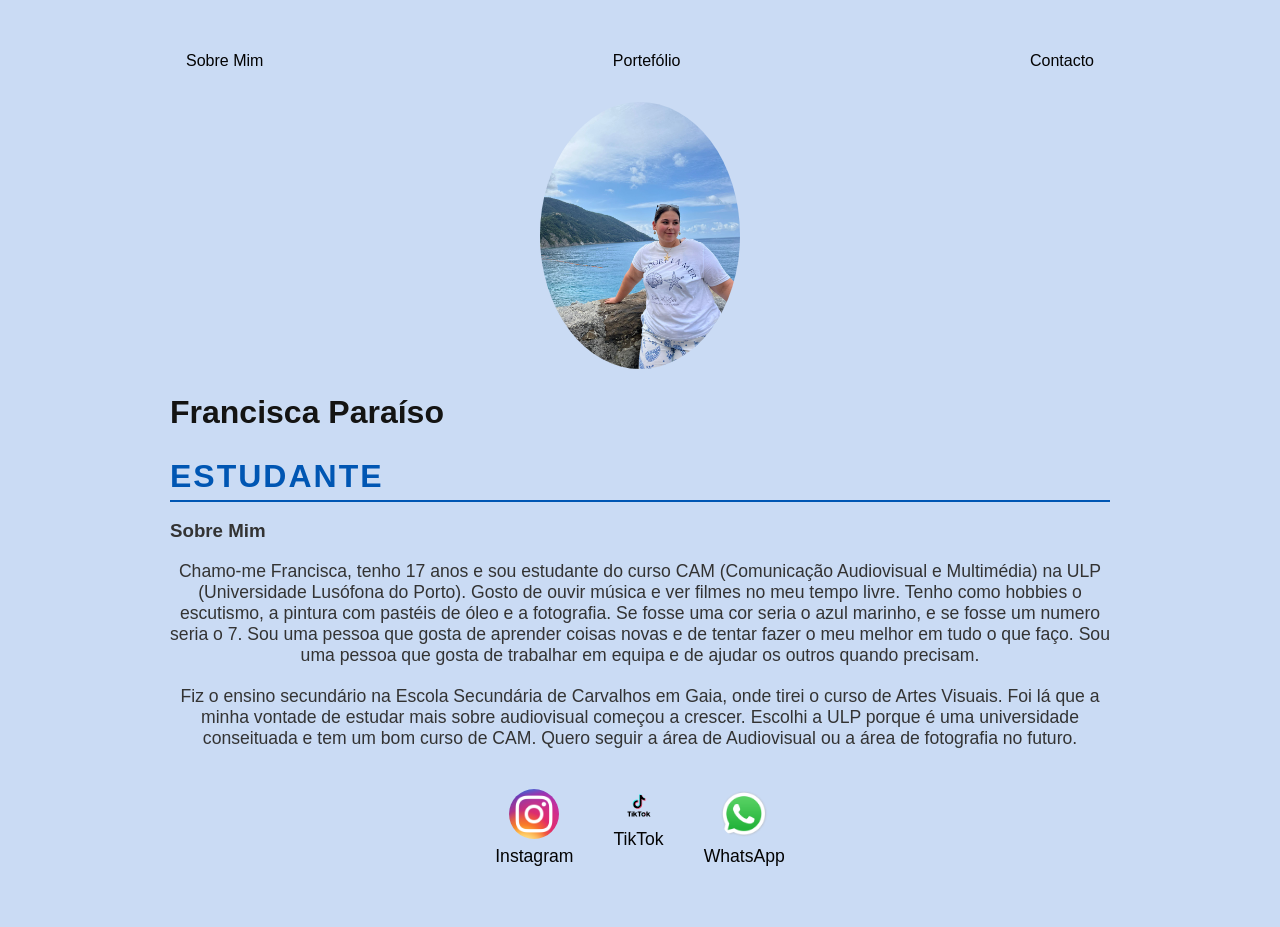
<file: index.html>
<!DOCTYPE html>
<html lang="pt">
<head>
    <meta charset="UTF-8">
    <meta name="viewport" content="width=device-width, initial-scale=1.0">
    <title>Tudo Sobre Mim</title>
    <link rel="stylesheet" href="style.css">
</head>
<body>
    <div class="container">

        <!-- Navegação -->
        <nav>
            <ul>
                <li><a href="index.html">Sobre Mim</a></li>
                <li><a href="portefolio.html">Portefólio</a></li>
                <li><a href="contacto.html">Contacto</a></li>
            </ul>
        </nav>

        <!-- Cabeçalho com imagem -->
        <div class="center">
            <img src="./img/Imagem WhatsApp 2025-10-03 às 12.58.12_1169ee15.jpg" alt="Foto de Francisca" style="width: 200px; height: auto;">
        </div>
        

        <h1>Francisca Paraíso</h1>
        <h2>Estudante</h2>

        <!-- Conteúdo Principal -->
        <main>
            <section>
                <h3>Sobre Mim</h3>
                <p>
                    Chamo-me Francisca, tenho 17 anos e sou estudante do curso CAM (Comunicação Audiovisual e Multimédia) na ULP (Universidade Lusófona do Porto).
                    Gosto de ouvir música e ver filmes no meu tempo livre.
                    Tenho como hobbies o escutismo, a pintura com pastéis de óleo e a fotografia.
                    Se fosse uma cor seria o azul marinho, e se fosse um numero seria o 7.
                    Sou uma pessoa que gosta de aprender coisas novas e de tentar fazer o meu melhor em tudo o que faço.
                    Sou uma pessoa que gosta de trabalhar em equipa e de ajudar os outros quando precisam.

                </p>
            </section>

            <section>
                <p>
                    Fiz o ensino secundário na Escola Secundária de Carvalhos em Gaia, onde tirei o curso de Artes Visuais.
                    Foi lá que a minha vontade de estudar mais sobre audiovisual começou a crescer.
                    Escolhi a ULP porque é uma universidade conseituada e tem um bom curso de CAM.
                    Quero seguir a área de Audiovisual ou a área de fotografia no futuro.
                </p>
            </section>
        </main>

        <!-- Rodapé -->
        <footer>
            <a href="https://www.instagram.com/kikas_paraiso/" target="_blank" rel="noopener noreferrer">
                <img src="./img/Instagram.webp" alt="Instagram" style="width: 50px; height: auto;">
                <p>Instagram</p>
            </a>

            <a href="https://www.tiktok.com/@kika_paraiso" target="_blank" rel="noopener noreferrer">
                <img src="./img/TIKTOK.svg" alt="TikTok" style="width: 50px; height: auto;">
                <p>TikTok</p>
            </a>

            <a href="https://wa.me/351924341520" target="_blank" rel="noopener noreferrer">
                <img src="./img/Zap Zap.webp" alt="WhatsApp" style="width: 50px; height: auto;">
                <p>WhatsApp</p>
            </a>
        </footer>

    </div>
</body>
</html>
</file>
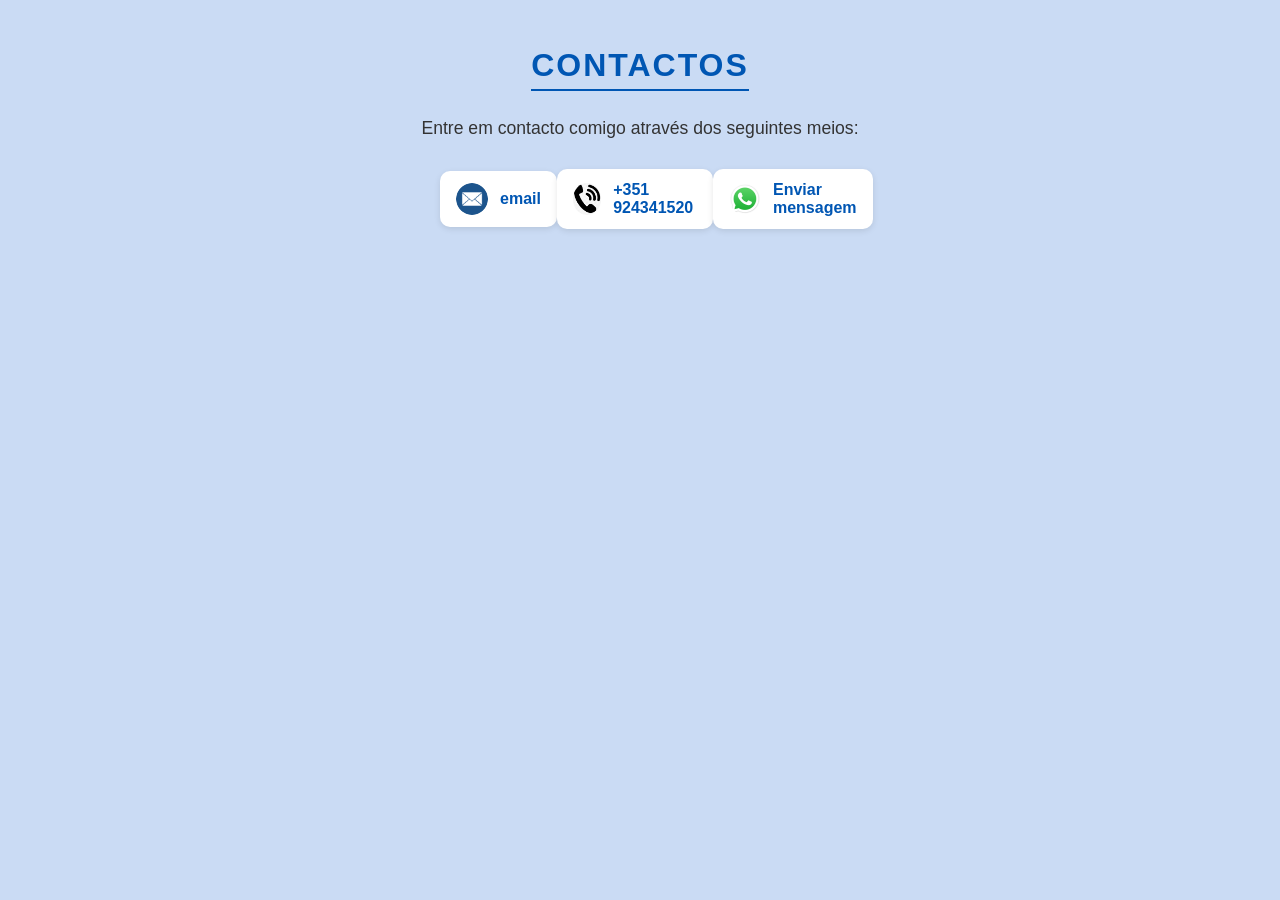
<file: contacto.html>
<!DOCTYPE html>
<html lang="pt">
<head>
  <meta charset="UTF-8">
  <meta name="viewport" content="width=device-width, initial-scale=1.0">
  <title>Contactos</title>
  <link rel="stylesheet" href="style.css">
</head>
<body>
  <h2>Contactos</h2>
  <p>Entre em contacto comigo através dos seguintes meios:</p>

  <ul class="contactos-lista">
    <li>
      <img src="./img/email-message-icon-design-in-blue-circle-png.webp" alt="Email" class="icon">
      <a href="mailto:paraisof232@gmail.com">email</a>
    </li>
    <li>
      <img src="./img/images.png" alt="Telefone" class="icon">
      <a href="tel:+351924341520">+351 924341520</a>
    </li>
    <li>
      <img src="./img/Zap Zap.webp" alt="WhatsApp" class="icon">
      <a href="https://wa.me/351924341520" target="_blank">Enviar mensagem</a>
    </li>
  </ul>
</body>
</html>
</file>
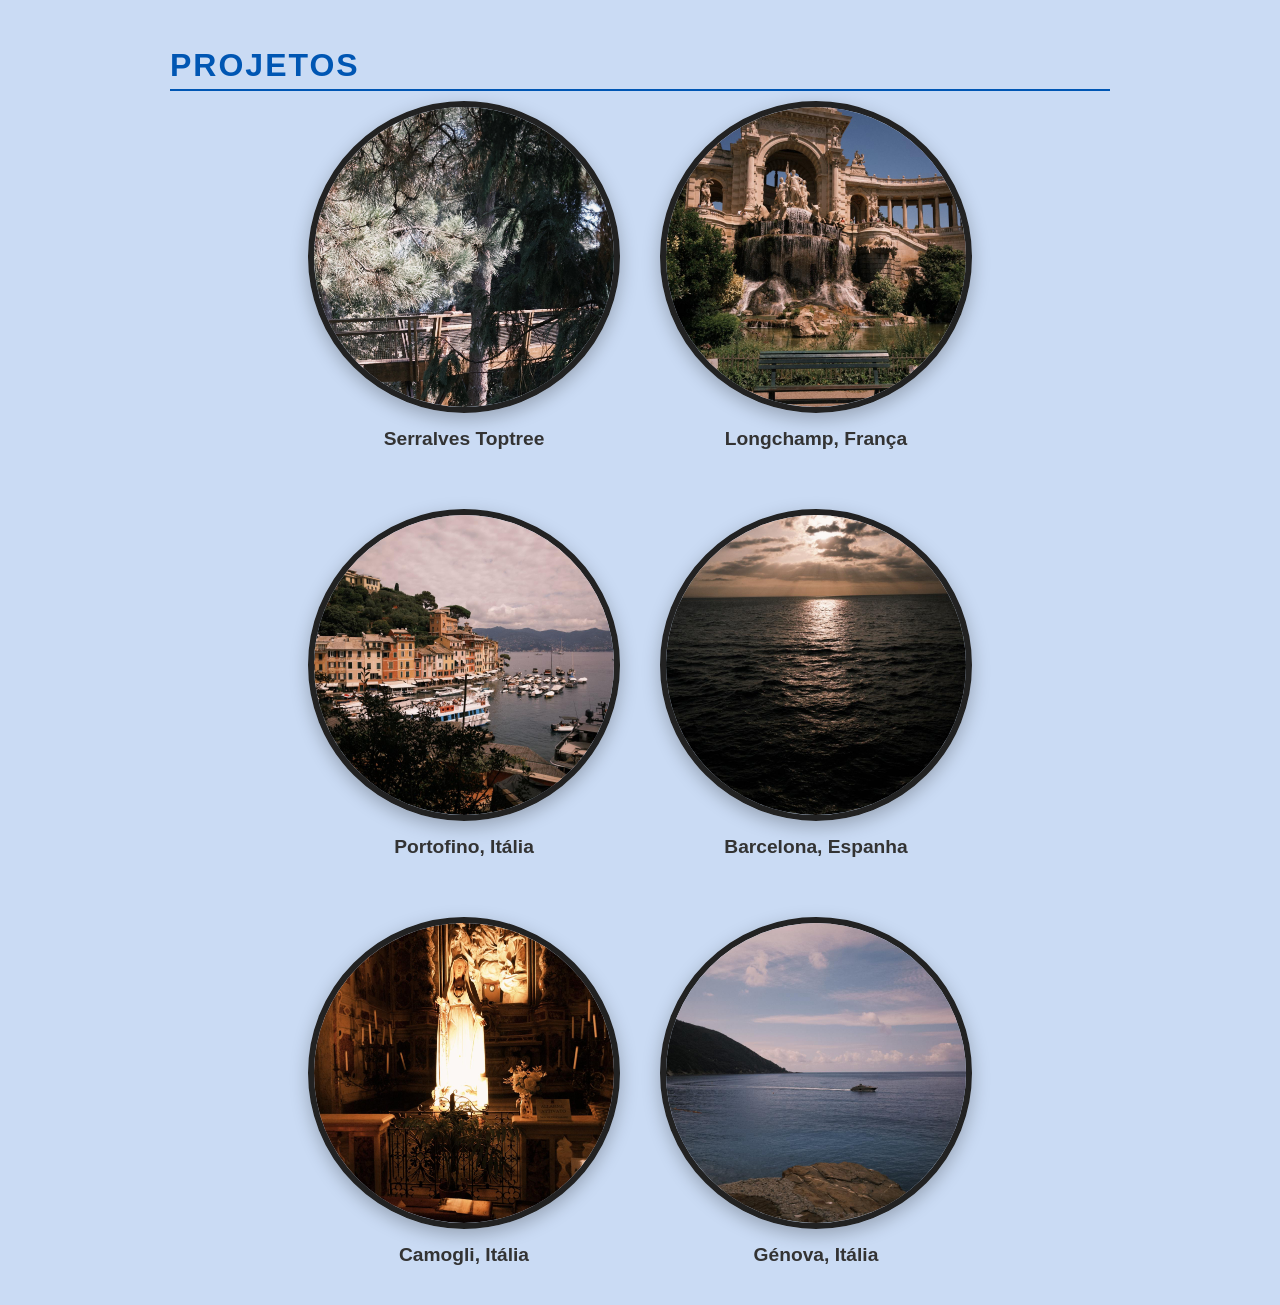
<file: portefolio.html>
<!DOCTYPE html>
<html lang="pt">
<head>
  <meta charset="UTF-8">
  <meta name="viewport" content="width=device-width, initial-scale=1.0">
  <title>Portefolio</title>
  <link rel="stylesheet" href="style.css">
</head>
<body>
  
  <section id="projetos">
    <div class="container">
      <h2>Projetos</h2>
      <div class="projetos-grid">

        <div class="projeto">
          <img src="./img/portefolio1.jpg" alt="Projeto 1">
          <h3>Serralves Toptree</h3>
        </div>

        <div class="projeto">
          <img src="./img/portefolio2.jpg" alt="Projeto 2">
          <h3>Longchamp, França</h3>
        </div>

        <div class="projeto">
          <img src="./img/portefolio3.jpg" alt="Projeto 3">
          <h3>Portofino, Itália</h3>
        </div>

        <div class="projeto">
          <img src="./img/portefolio6.jpg" alt="Projeto 4">
          <h3>Barcelona, Espanha</h3>
        </div>
        <div class="projeto">
          <img src="img/portefolio5.jpg" alt="Projeto 4">
          <h3>Camogli, Itália</h3>
        </div>
         <div class="projeto">
          <img src="./img/portefolio4.jpg" alt="Projeto 4">
          <h3>Génova, Itália</h3>
        </div>

      </div>
    </div>
  </section>
</body>
</html>
</file>
<file: style.css>
body {
    color: rgb(19, 19, 20);
    background-color: rgb(164, 249, 233);
    font-family: Arial, Helvetica, sans-serif;
}
ul{  display: flex; 
         justify-content:space-between ;    
           list-style: none;     
            align-items: center;     
             padding: 16px;
             }

a{ 
    color: rgb(3, 3, 3);
    text-decoration: none;
}
 img { 
width: 150px;
height: 150px;
border-radius:50%;

}
.center{ 
   text-align: center; 
}
h1{ 
    color: rgb(20, 20, 19);
}
footer img { 
    width: 50px;
    height: 50px;
}
footer  {
    display: flex;
    justify-content: center;
}
footer a {
   margin: 20px; 
   text-align: center;
}
footer p{
    margin-top: 3px;
}
.container{
    padding:0px 150px ;
}
nav a:hover{
    color:rgb(15, 14, 13)
}


.projetos-grid {
  display: flex;             
  justify-content: center;    
  gap: 40px;                  
  flex-wrap: wrap;            /
}

.projeto {
  text-align: center;
}

.projeto img {
  width: 300px;               
  height: 300px;              
  object-fit: cover;          
  border-radius: 50%;         
  border: 6px solid #222;    
  display: block;
  margin: 0 auto;
  box-shadow: 0 6px 18px rgba(0,0,0,0.25); 
}

.projeto h3 {
  margin-top: 15px;
  font-size: 1.2rem;
}


body {
  font-family: Arial, Helvetica, sans-serif;
  background: #cadbf4;
  color: #333;
  margin: 0;
  padding: 20px;
  display: flex;
  flex-direction: column;
  align-items: center;
}


h2 {
  font-size: 2rem;
  color: #0056b3;
  margin-bottom: 10px;
  text-transform: uppercase;
  letter-spacing: 2px;
  border-bottom: 2px solid #0056b3;
  padding-bottom: 5px;
}


p {
  font-size: 1.1rem;
  margin-bottom: 20px;
  text-align: center;
}


.contactos-lista {
  list-style: none;
  padding: 0;
  margin: 0;
  width: 100%;
  max-width: 400px;
}

.contactos-lista li {
  display: flex;
  align-items: center;
  background: #fff;
  margin: 10px 0;
  padding: 12px 16px;
  border-radius: 10px;
  box-shadow: 0 2px 6px rgba(0,0,0,0.1);
  transition: transform 0.2s ease, box-shadow 0.2s ease;
}

.contactos-lista li:hover {
  transform: translateY(-3px);
  box-shadow: 0 4px 12px rgba(0,0,0,0.15);
}


.icon {
  width: 32px;
  height: 32px;
  margin-right: 12px;
}


.contactos-lista a {
  text-decoration: none;
  color: #0056b3;
  font-weight: bold;
  transition: color 0.2s ease;
}

.contactos-lista a:hover {
  color: #ff6600;
}
</file>
